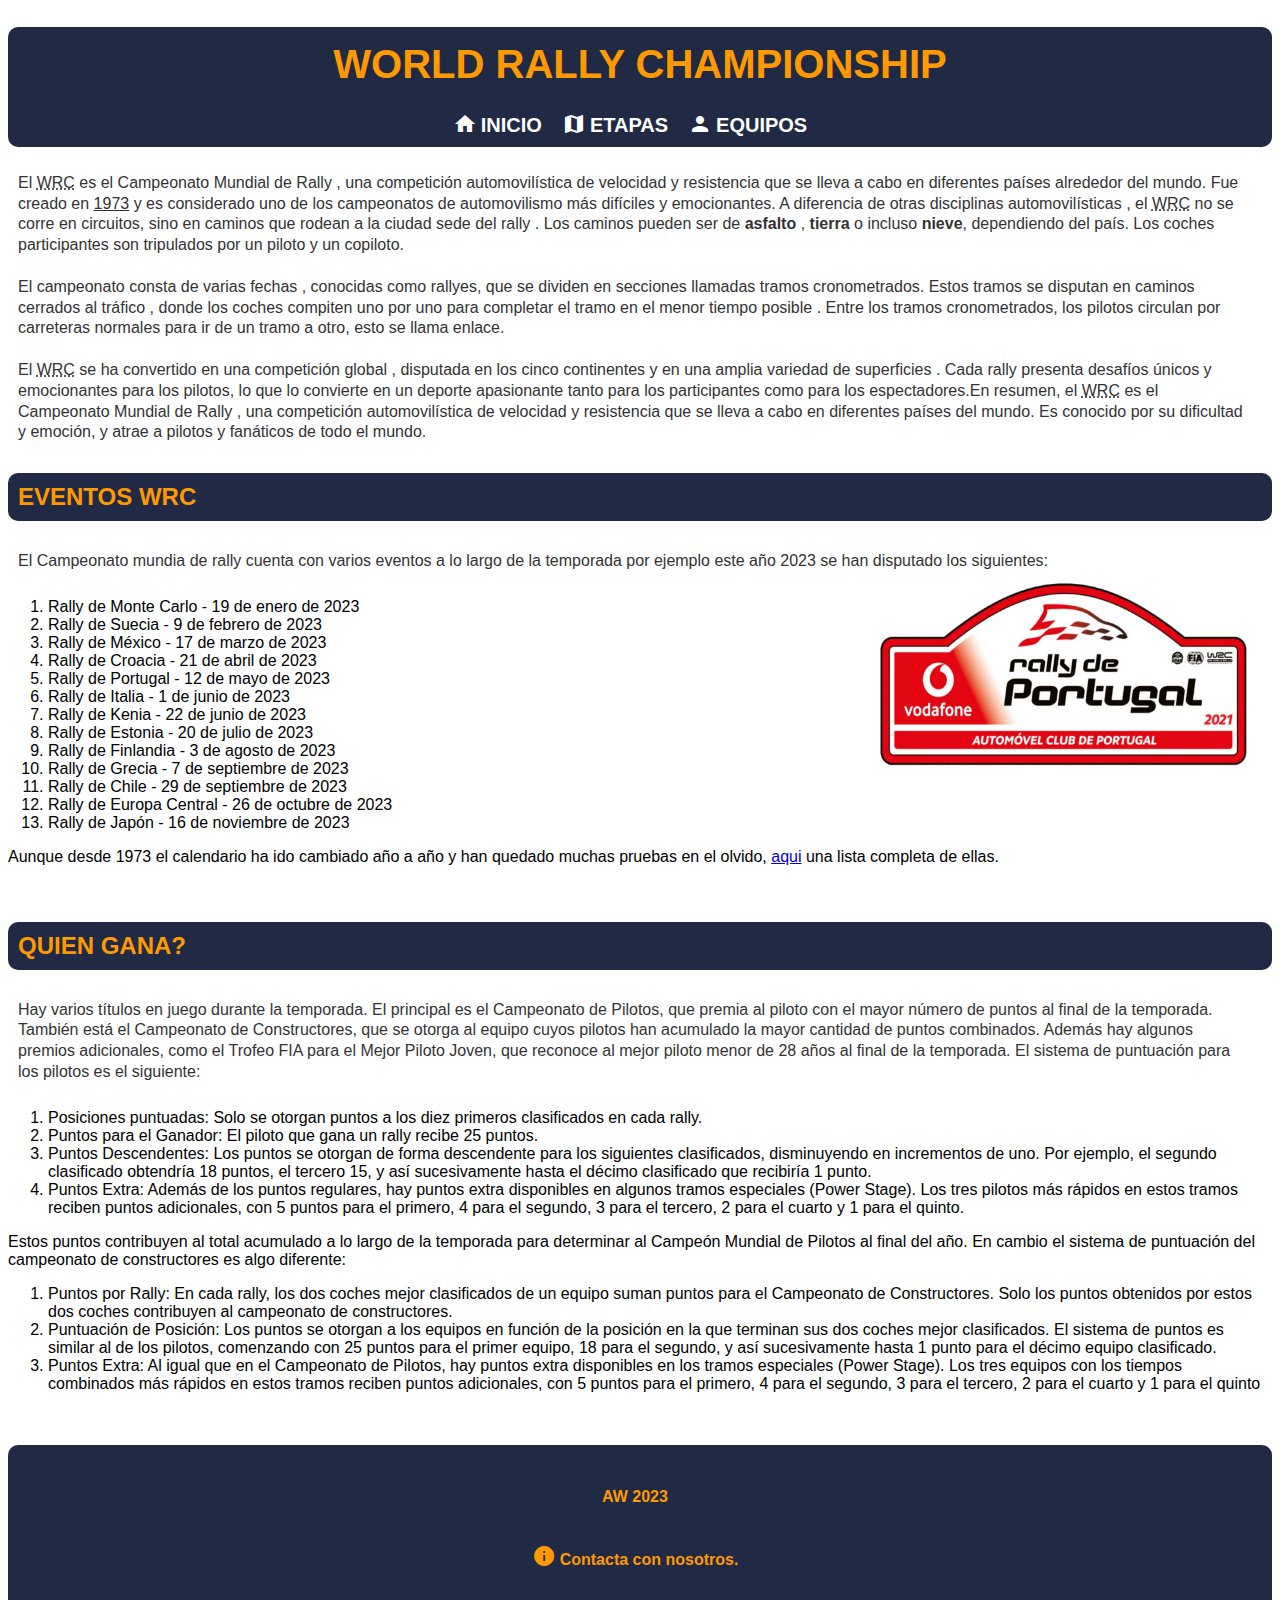
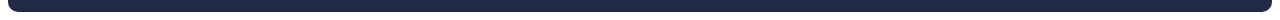
<file: index.html>
<!DOCTYPE html>
<html lang="es">
	<head>
		<title>WRC</title>
		 <meta charset="UTF-8">
     <link rel="stylesheet" href="index.css">
	</head>
	<body>

    
    <h1>WORLD RALLY CHAMPIONSHIP</h1>
		<nav>
      <a href="index.html"><i class="material-icons">home</i>INICIO</a> 
      <a href="Etapas.html"><i class="material-icons">map</i>ETAPAS</a> 
      <a href="Marcas.html"><i class="material-icons">person</i>EQUIPOS</a>
    </nav>


    <p>
      El <acronym title="World Rally Championship">WRC</acronym> es el Campeonato Mundial de Rally , una competición automovilística de velocidad y resistencia que se lleva a cabo en diferentes países alrededor del mundo.
       Fue creado en <u>1973</u> y es considerado uno de los campeonatos de automovilismo más difíciles y emocionantes. A diferencia de otras disciplinas automovilísticas , el <acronym title="World Rally Championship">WRC</acronym> no se corre en circuitos, 
       sino en caminos que rodean a la ciudad sede del rally . Los caminos pueden ser de <strong>asfalto</strong> , <strong>tierra</strong> o incluso <strong>nieve</strong>, dependiendo del país. Los coches participantes son tripulados por un piloto y un copiloto.<br><br>
       El campeonato consta de varias fechas , conocidas como rallyes, que se dividen en secciones llamadas tramos cronometrados. Estos tramos se disputan en caminos cerrados al tráfico , donde los coches compiten uno
        por uno para completar el tramo en el menor tiempo posible . Entre los tramos cronometrados, los pilotos circulan por carreteras normales para ir de un tramo a otro, esto se llama enlace. <br><br>El <acronym title="World Rally Championship">WRC</acronym> se ha convertido en una competición global , 
        disputada en los cinco continentes y en una amplia variedad de superficies . Cada rally presenta desafíos únicos y emocionantes para los pilotos, lo que lo convierte en un deporte apasionante tanto para los 
        participantes como para los espectadores.En resumen, el <acronym title="World Rally Championship">WRC</acronym> es el Campeonato Mundial de Rally , una competición automovilística de velocidad y resistencia que se lleva a cabo en diferentes países del mundo. 
        Es conocido por su dificultad y emoción, y atrae a pilotos y fanáticos de todo el mundo.
    </p>

    <h2 id="1">EVENTOS WRC</h2>
    <p>
    El Campeonato mundia de rally cuenta con varios eventos a lo largo de la temporada por ejemplo este año 2023 se han disputado los siguientes:
    <img src="Imagenes/Pegatina Portugal.jpg" align="right" width="380" height="200" title="Pegatina Rally de Portugal 2021" alt="Pegatina Rally de Potugal 2021">

		 <ol>
      <li>Rally de Monte Carlo - 19 de enero de 2023</li>
      <li>Rally de Suecia - 9 de febrero de 2023</li>
      <li>Rally de México - 17 de marzo de 2023</li>
      <li>Rally de Croacia - 21 de abril de 2023</li>
      <li>Rally de Portugal - 12 de mayo de 2023</li>
      <li>Rally de Italia - 1 de junio de 2023</li>
      <li>Rally de Kenia - 22 de junio de 2023</li>
      <li>Rally de Estonia - 20 de julio de 2023</li>
      <li>Rally de Finlandia - 3 de agosto de 2023</li>
      <li>Rally de Grecia - 7 de septiembre de 2023</li>
      <li>Rally de Chile - 29 de septiembre de 2023</li>
      <li>Rally de Europa Central - 26 de octubre de 2023</li>
      <li>Rally de Japón - 16 de noviembre de 2023</li>

     </ol>

     Aunque desde 1973 el calendario ha ido cambiado año a año y han quedado muchas pruebas en el olvido, <a href=Etapas.html>aqui</a> una lista completa de ellas.
     </p>

     <h2 id="2">QUIEN GANA?</h2>
     <p>Hay varios títulos en juego durante la temporada. El principal es el Campeonato de Pilotos, que premia al piloto con el mayor número de puntos al final de la temporada. También está el Campeonato de Constructores, que se otorga al equipo cuyos pilotos han acumulado la mayor cantidad de puntos combinados. Además hay algunos premios adicionales, como el Trofeo FIA para el Mejor Piloto Joven, que reconoce al mejor piloto menor de 28 años al final de la temporada.
        El sistema de puntuación para los pilotos es el siguiente:
       <ol>
        <li>Posiciones puntuadas: Solo se otorgan puntos a los diez primeros clasificados en cada rally. </li>
        <li>Puntos para el Ganador: El piloto que gana un rally recibe 25 puntos.</li>
        <li>Puntos Descendentes: Los puntos se otorgan de forma descendente para los siguientes clasificados, disminuyendo en incrementos de uno. Por ejemplo, el segundo clasificado obtendría 18 puntos, el tercero 15, y así sucesivamente hasta el décimo clasificado que recibiría 1 punto.
        <li>Puntos Extra: Además de los puntos regulares, hay puntos extra disponibles en algunos tramos especiales (Power Stage). Los tres pilotos más rápidos en estos tramos reciben puntos adicionales, con 5 puntos para el primero, 4 para el segundo, 3 para el tercero, 2 para el cuarto y 1 para el quinto.</li>
       </ol>
       Estos puntos contribuyen al total acumulado a lo largo de la temporada para determinar al Campeón Mundial de Pilotos al final del año.

       En cambio el sistema de puntuación del campeonato de constructores es algo diferente:
       <ol>
        <li>Puntos por Rally: En cada rally, los dos coches mejor clasificados de un equipo suman puntos para el Campeonato de Constructores. Solo los puntos obtenidos por estos dos coches contribuyen al campeonato de constructores.</li>
        <li>Puntuación de Posición: Los puntos se otorgan a los equipos en función de la posición en la que terminan sus dos coches mejor clasificados. El sistema de puntos es similar al de los pilotos, comenzando con 25 puntos para el primer equipo, 18 para el segundo, y así sucesivamente hasta 1 punto para el décimo equipo clasificado.</li>
        <li>Puntos Extra: Al igual que en el Campeonato de Pilotos, hay puntos extra disponibles en los tramos especiales (Power Stage). Los tres equipos con los tiempos combinados más rápidos en estos tramos reciben puntos adicionales, con 5 puntos para el primero, 4 para el segundo, 3 para el tercero, 2 para el cuarto y 1 para el quinto</li>
      </ol>

     </p>

    <footer>
      <p>AW 2023</p>
      <p><a href="formulario.html"><i class="material-icons">info</i>Contacta con nosotros.</a></p>
    </footer>

	</body>
</html>
</file>
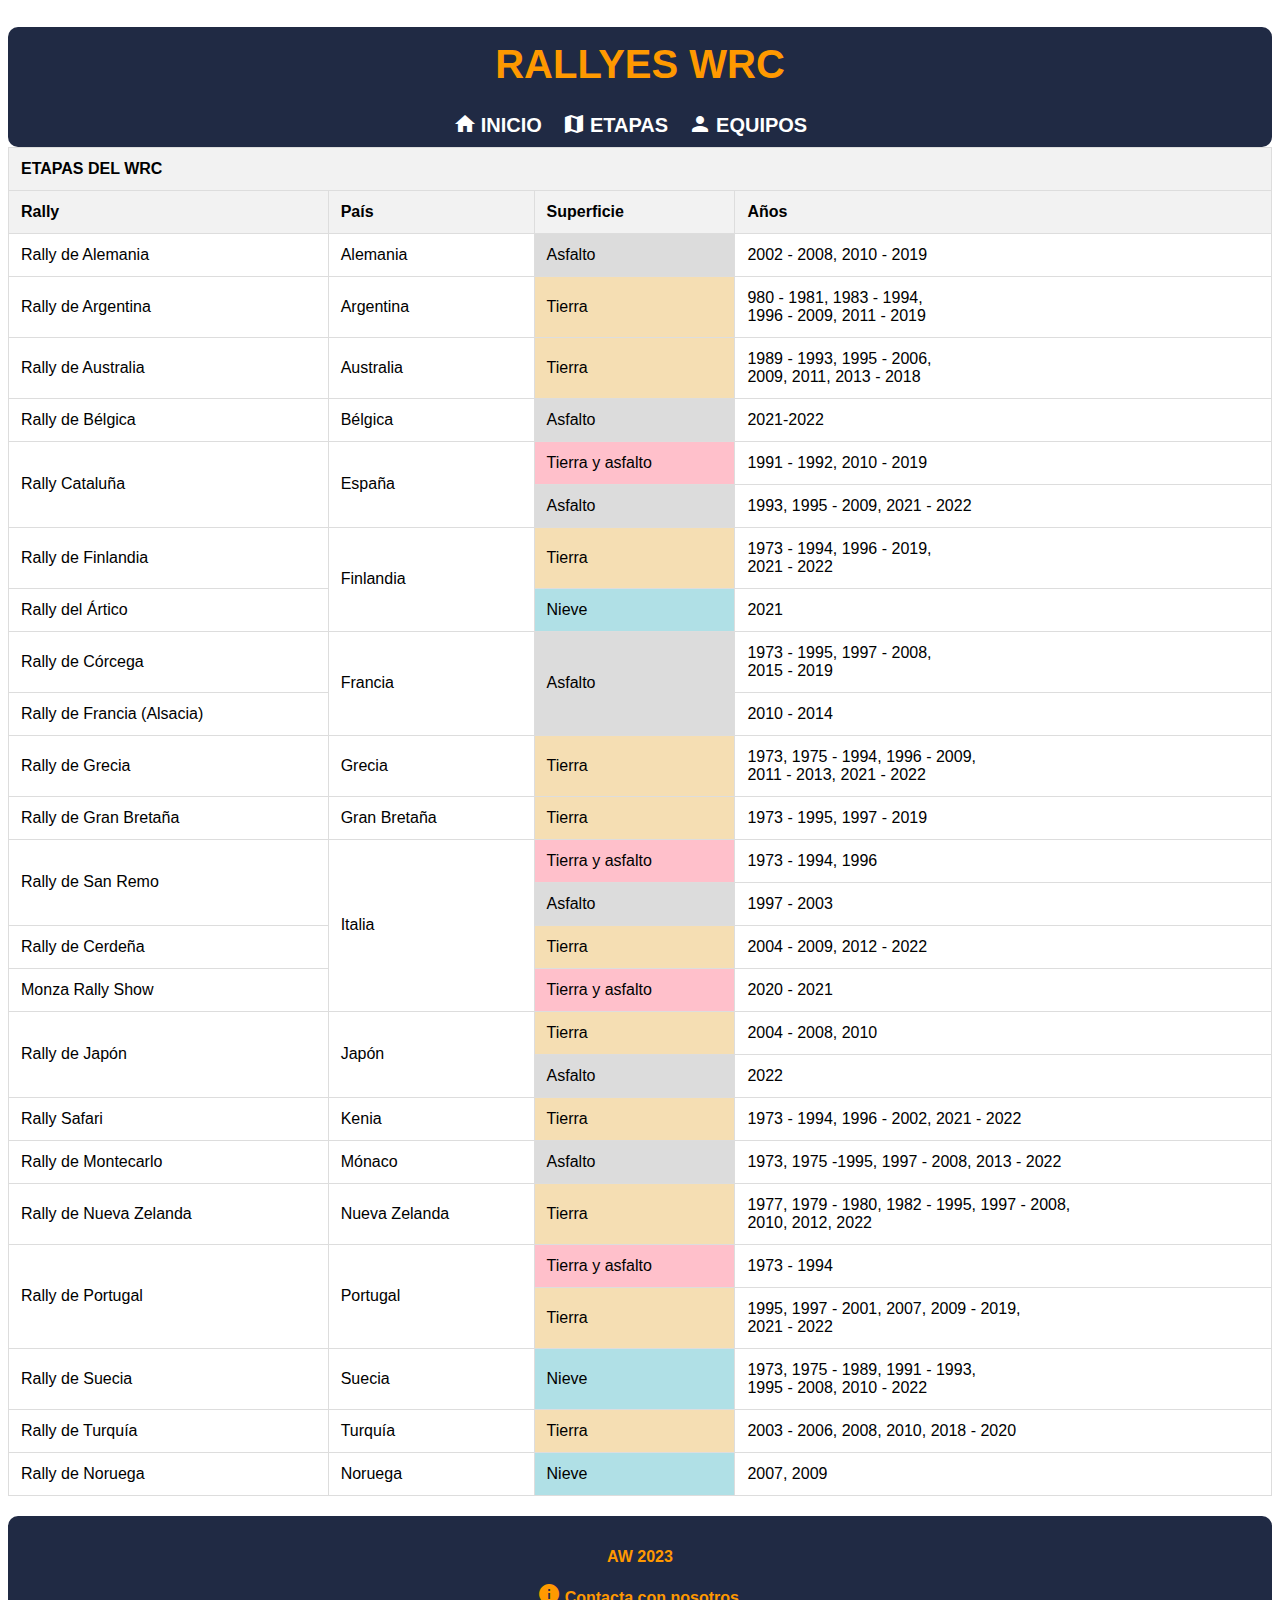
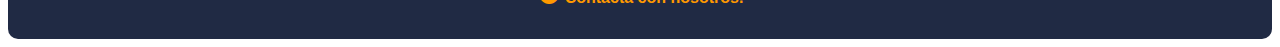
<file: Etapas.html>
<!DOCTYPE html>
<html lang="es">
	<head>
		<title>RALLYES WRC</title>
		 <meta charset="UTF-8">
		 <link rel="stylesheet" href="etapas.css">
 	</head>
	<body>
		<h1 align="center">RALLYES WRC</h1>
	<nav>
		<a href="index.html"><i class="material-icons">home</i>INICIO</a> 
      	<a href="Etapas.html"><i class="material-icons">map</i>ETAPAS</a> 
     	<a href="Marcas.html"><i class="material-icons">person</i>EQUIPOS</a>
	</nav>
	

	<table cellpadding="15" align=center style="text-align:center" border="2">
			<thead>
			  <tr>
				<th bgcolor="grey" colspan="5">ETAPAS DEL WRC</th>
			  </tr>
			  <tr>
				<th>Rally</th>
				<th>País</th>
				<th>Superficie</th>
				<th>Años</th>
				
			
			  <tr>
				<td>Rally de Alemania</td>
				<td>Alemania</td>
				<td bgcolor="gainsboro">Asfalto</td>
				<td>2002 - 2008, 2010 - 2019</td>
			  </tr>
		  
			  <tr>
				<td>Rally de Argentina</td>
				<td>Argentina</td>
				<td bgcolor="wheat">Tierra</td>
				<td>980 - 1981, 1983 - 1994, <br> 1996 - 2009, 2011 - 2019</td>
			  </tr>
		  
			  <tr>
				<td>Rally de Australia</td>
				<td>Australia</td>
				<td bgcolor="wheat">Tierra</td>
				<td>1989 - 1993, 1995 - 2006,<br> 2009, 2011, 2013 - 2018</td>
			  </tr>
		  
			  <tr>
				<td>Rally de Bélgica</td>
				<td>Bélgica</td>
				<td bgcolor="gainsboro">Asfalto</td>
				<td>2021-2022</td>
			  </tr>
		  
			  <tr>
				<td rowspan="2">Rally Cataluña</td>
				<td rowspan="2">España</td>
				<td bgcolor="pink">Tierra y asfalto</td>
				<td>1991 - 1992, 2010 - 2019</td>
			  </tr>
		  
			  <tr>   
				<td bgcolor="gainsboro">Asfalto</td>
				<td>1993, 1995 - 2009, 2021 - 2022</td>
			  </tr>
		  
			   <tr>
				<td>Rally de Finlandia</td>
				<td rowspan="2">Finlandia</td>
				<td bgcolor="wheat">Tierra</td>
				<td>1973 - 1994, 1996 - 2019,<br> 2021 - 2022</td>
			  </tr>
		  
			  <tr>
				<td>Rally del Ártico</td>   
				<td bgcolor="powderblue">Nieve</td>
				<td>2021</td>
			  </tr>
		  
			  <tr>
				<td>Rally de Córcega</td>
				<td rowspan="2">Francia</td>
				<td rowspan=2 bgcolor="gainsboro">Asfalto</td>
				<td>1973 - 1995, 1997 - 2008,<br> 2015 - 2019</td>
			  </tr>
		  
			  <tr>
				<td>Rally de Francia (Alsacia)</td>
				<td>2010 - 2014</td>
			  </tr>
		  
			  <tr>
				<td>Rally de Grecia</td>
				<td>Grecia</td>
				<td bgcolor="wheat">Tierra</td>
				<td>1973, 1975 - 1994, 1996 - 2009,<br> 2011 - 2013, 2021 - 2022</td>
			  </tr>
		  
			  <tr>
				<td>Rally de Gran Bretaña</td>
				<td>Gran Bretaña</td>
				<td bgcolor="wheat">Tierra</td>
				<td>1973 - 1995, 1997 - 2019</td>
			  </tr>
		  
			  <tr>
				<td rowspan="2">Rally de San Remo</td>
				<td rowspan="4">Italia</td>
				<td bgcolor="pink">Tierra y asfalto</td>
				<td>1973 - 1994, 1996</td>
			  </tr>
		  
			  <tr>
				<td bgcolor="gainsboro">Asfalto</td>
				<td>1997 - 2003</td>
			  </tr>
			  
			  <tr>
				<td>Rally de Cerdeña</td>
				<td bgcolor="wheat">Tierra</td>
				<td>2004 - 2009, 2012 - 2022</td>
			  </tr>
		  
			  <tr>
				<td>Monza Rally Show</td>
				<td bgcolor="pink">Tierra y asfalto</td>
				<td>2020 - 2021</td>
			  </tr>
		  
			   <tr>
				<td rowspan="2">Rally de Japón</td>
				<td rowspan="2">Japón</td>
				<td bgcolor="wheat">Tierra</td>
				<td>2004 - 2008, 2010</td>
			  </tr>
		  
			  <tr>
				<td bgcolor="gainsboro">Asfalto</td>
				<td>2022</td>
			  </tr>
		  
			  <tr>
				<td>Rally Safari</td>
				<td>Kenia</td>
				<td bgcolor="wheat">Tierra</td>
				<td>1973 - 1994, 1996 - 2002, 2021 - 2022</td>
			  </tr>
		  
			  <tr>
				<td>Rally de Montecarlo</td>
				<td>Mónaco</td>
				<td bgcolor="gainsboro">Asfalto</td>
				<td>1973, 1975 -1995, 1997 - 2008, 2013 - 2022</td>
			  </tr>
		  
			  <tr>
				<td>Rally de Nueva Zelanda</td>
				<td>Nueva Zelanda</td>
				<td bgcolor="wheat">Tierra</td>
				<td>1977, 1979 - 1980, 1982 - 1995, 1997 - 2008,<br> 2010, 2012, 2022</td>
			  </tr>
		  
			  <tr>
				<td rowspan="2">Rally de Portugal</td>
				<td rowspan="2">Portugal</td>
			   <td bgcolor="pink">Tierra y asfalto</td>
				<td>1973 - 1994</td>
			  </tr>
		  
			  <tr>
				<td bgcolor="wheat">Tierra</td>
				<td>1995, 1997 - 2001, 2007, 2009 - 2019,<br> 2021 - 2022</td></tr>
				</tr>
			   <tr>
				<td>Rally de Suecia</td>
				<td>Suecia</td>
				<td bgcolor="powderblue">Nieve</td>
				<td>1973, 1975 - 1989, 1991 - 1993,<br>1995 - 2008, 2010 - 2022</td>
			  </tr>
		  
			  <tr>
				<td>Rally de Turquía</td>
				<td>Turquía</td>
				<td bgcolor="wheat">Tierra</td>
				<td>2003 - 2006, 2008, 2010, 2018 - 2020</td>
			  </tr>
		  
				 <tr>
				<td>Rally de Noruega</td>
				<td>Noruega</td>
				<td bgcolor="powderblue">Nieve</td>
				<td>2007, 2009</td>
			  </tr>
			  
			</tbody>
				  </table>

				<footer>
					<p>AW 2023</p>
					<p><a href="formulario.html"><i class="material-icons">info</i>Contacta con nosotros.</a></p>
				</footer>
	</body>
</html>
</file>
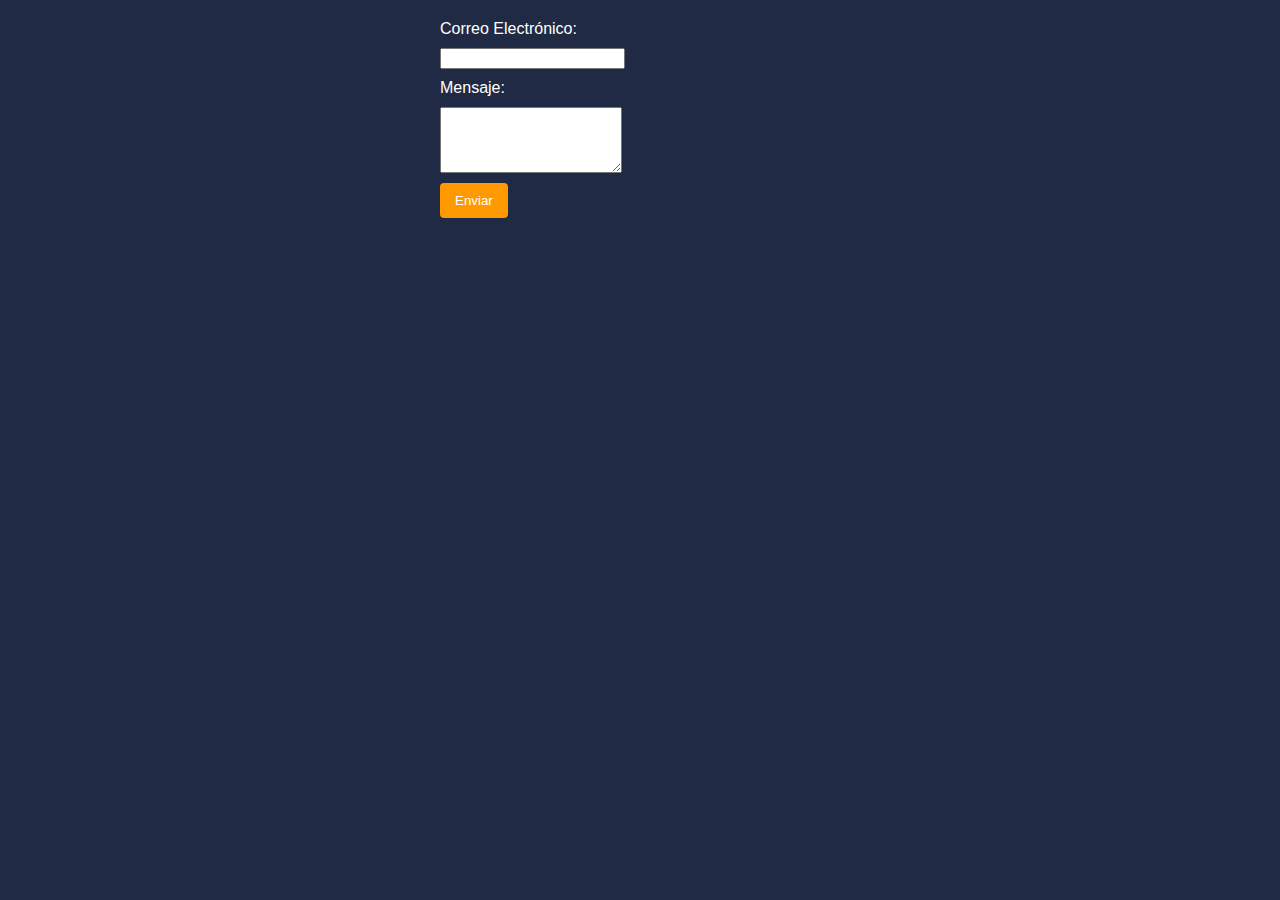
<file: formulario.html>
<!DOCTYPE html>
<html lang="es">
	<head>
		<title>EQUIPOS WRC</title>
		 <meta charset="UTF-8">
		 <link rel="stylesheet" href="formulario.css">
	</head>
	<body>
		<form action="#" method="post">
			<label for="email">Correo Electrónico:</label>
			<input type="email" id="email" name="email" required>
		
			<label for="mensaje">Mensaje:</label>
			<textarea id="mensaje" name="mensaje" rows="4" required></textarea>
		
			<input type="submit" value="Enviar">
		  </form>
		
	</body>
</html>
</file>
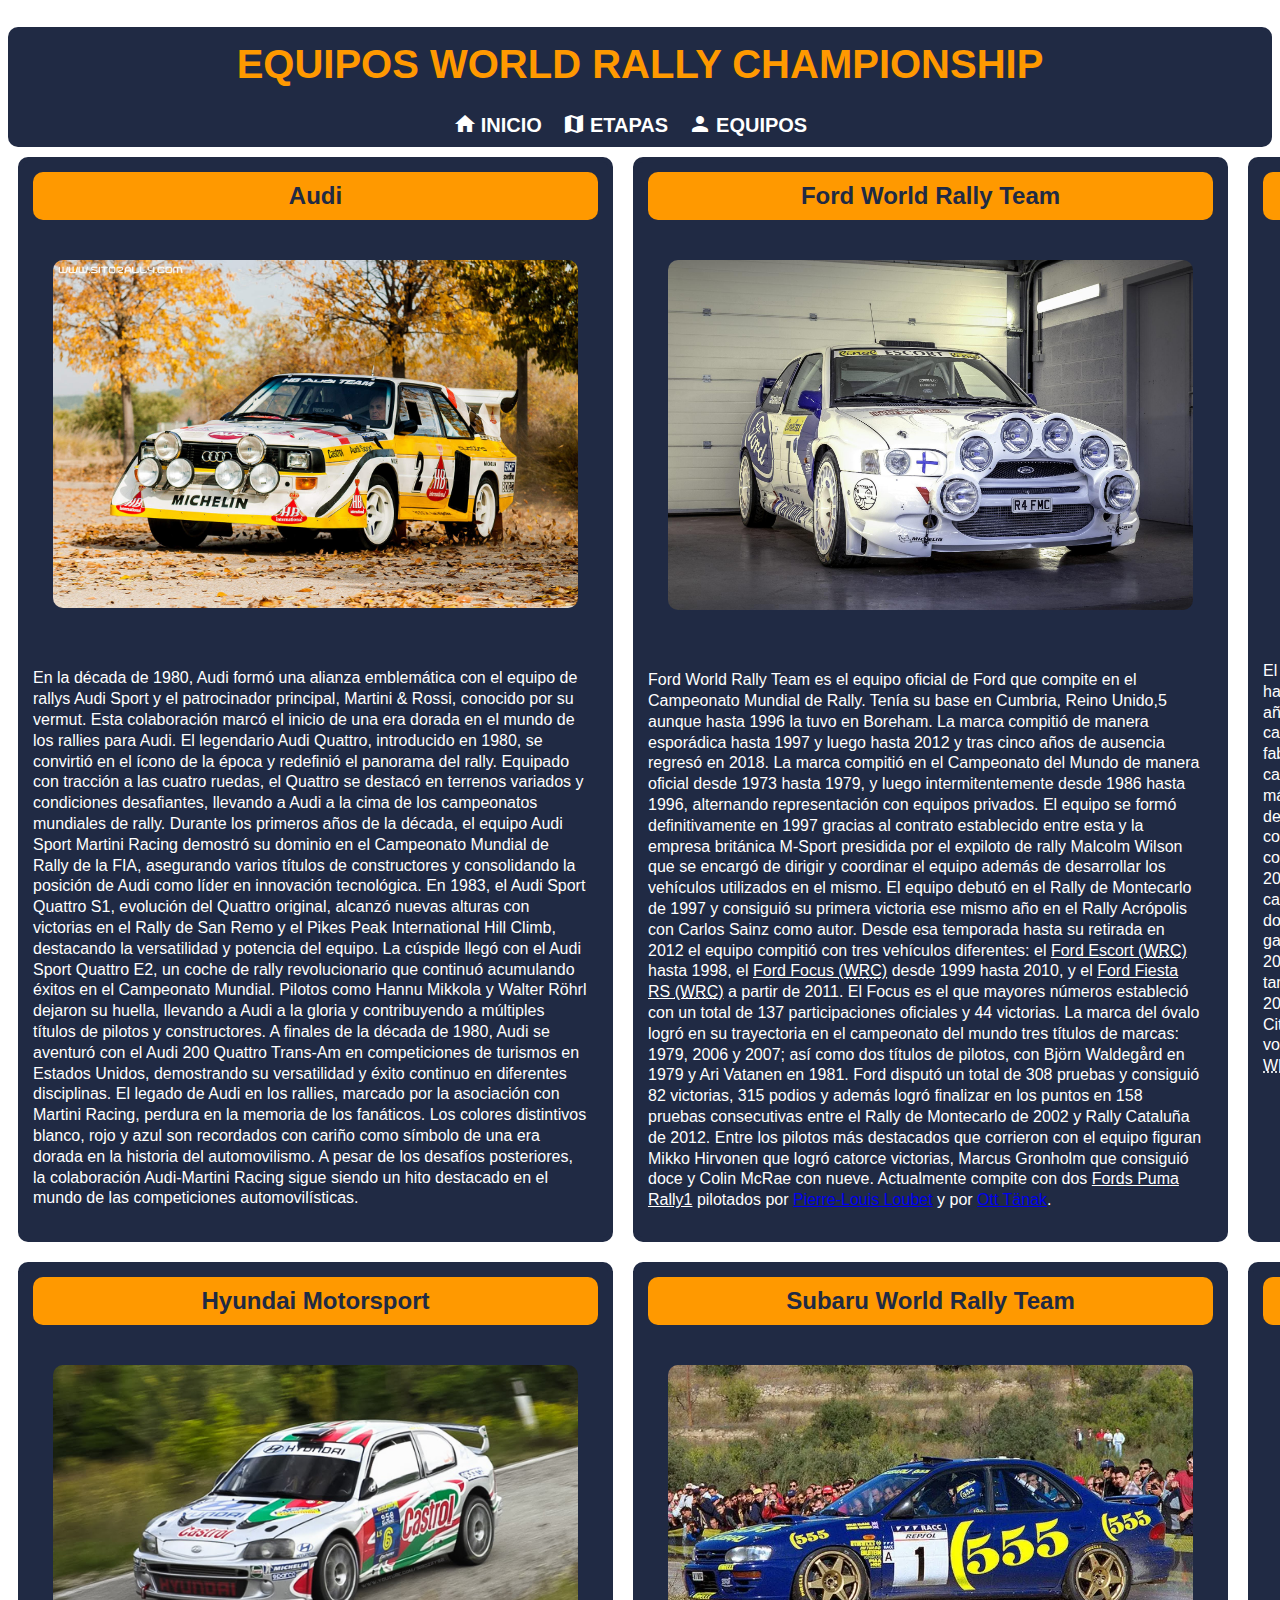
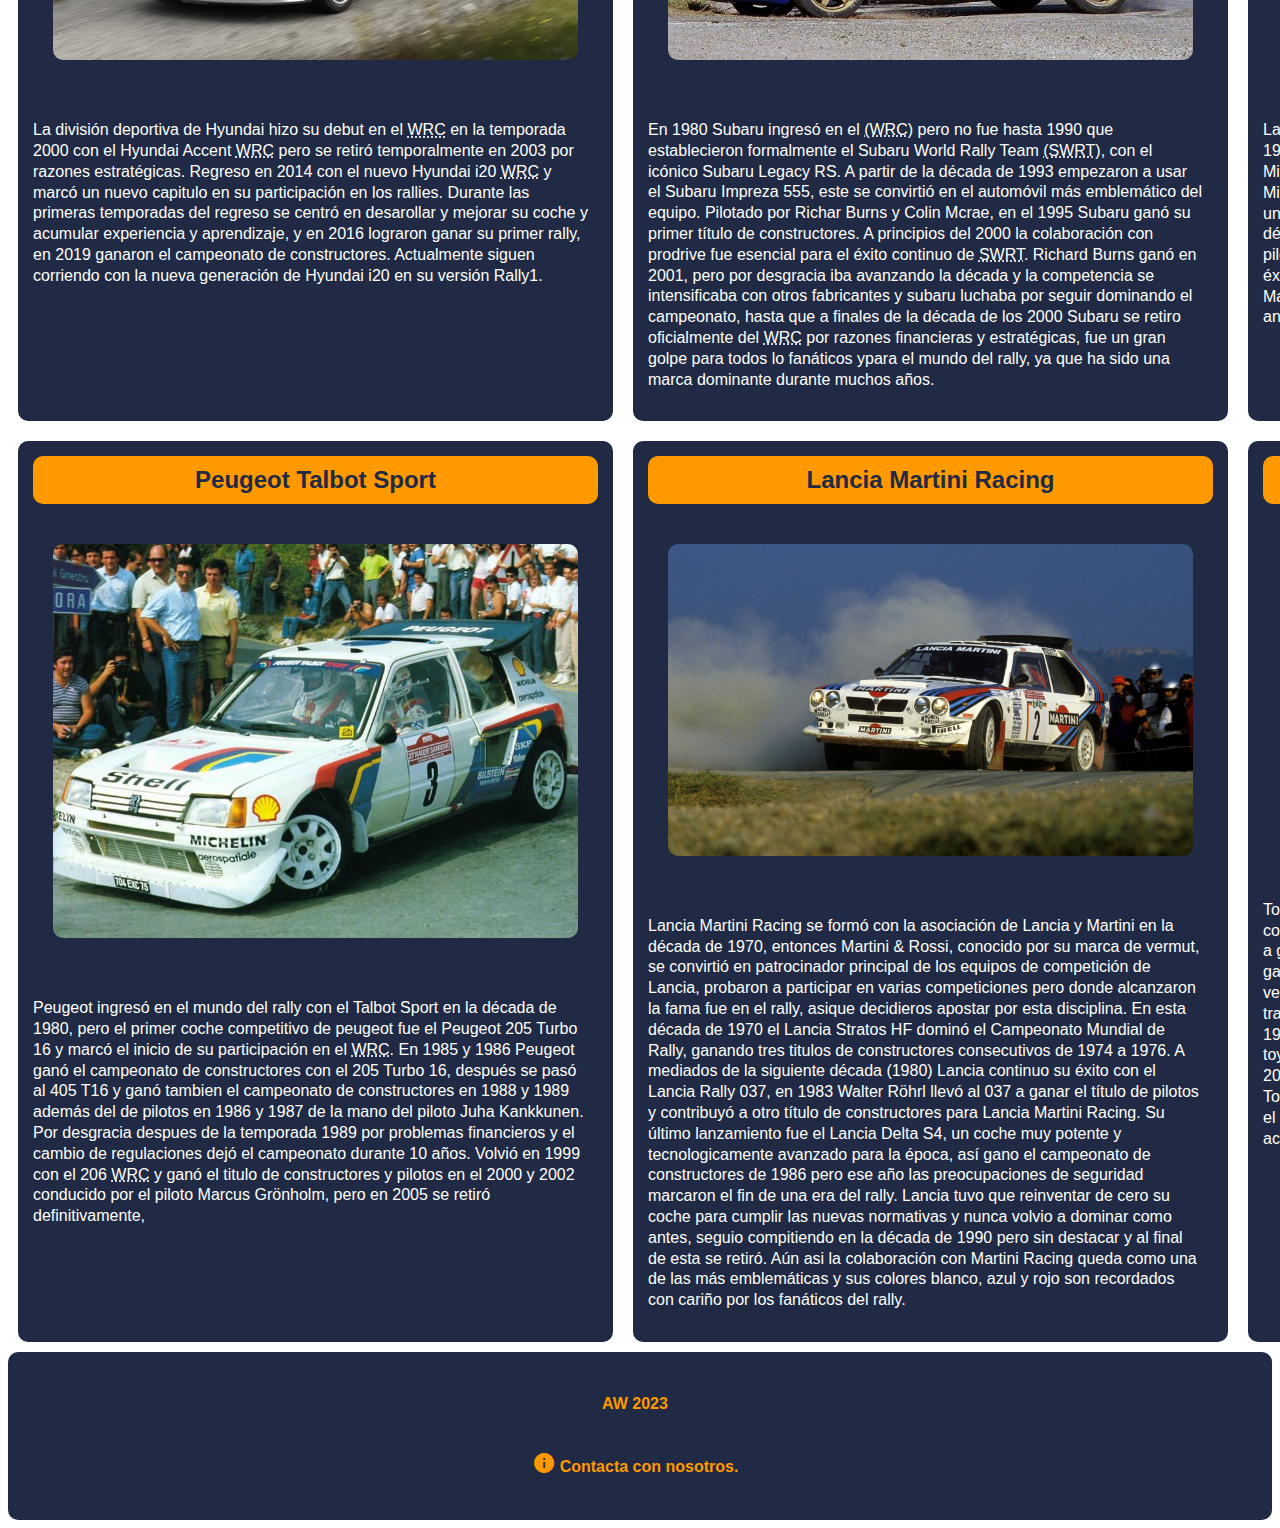
<file: Marcas.html>
<!DOCTYPE html>
<html lang="es">
	<head>
		<title>EQUIPOS WRC</title>
		 <meta charset="UTF-8">
		 <link rel="stylesheet" href="marcas.css">
	</head>
	<body>
		<h1>EQUIPOS WORLD RALLY CHAMPIONSHIP</h1>
		<nav>
			<a href="index.html"><i class="material-icons">home</i>INICIO</a> 
      		<a href="Etapas.html"><i class="material-icons">map</i>ETAPAS</a> 
      		<a href="Marcas.html"><i class="material-icons">person</i>EQUIPOS</a>
		</nav>

		<main>
<!--AUDI-->
<div class="show">
	<h2 id="Audi">Audi</h2>

	<img height="315" src="Imagenes/Quattro.jpg" alt="Lancia Delta S4" title="Lancia Delta S4">
	
	<p>En la década de 1980, Audi formó una alianza emblemática con el equipo de rallys Audi Sport y el patrocinador principal, Martini & Rossi, conocido por su vermut. Esta colaboración marcó el inicio de una era dorada en el mundo de los rallies para Audi. El legendario Audi Quattro, introducido en 1980, se convirtió en el ícono de la época y redefinió el panorama del rally. Equipado con tracción a las cuatro ruedas, el Quattro se destacó en terrenos variados y condiciones desafiantes, llevando a Audi a la cima de los campeonatos mundiales de rally. Durante los primeros años de la década, el equipo Audi Sport Martini Racing demostró su dominio en el Campeonato Mundial de Rally de la FIA, asegurando varios títulos de constructores y consolidando la posición de Audi como líder en innovación tecnológica. En 1983, el Audi Sport Quattro S1, evolución del Quattro original, alcanzó nuevas alturas con victorias en el Rally de San Remo y el Pikes Peak International Hill Climb, destacando la versatilidad y potencia del equipo. La cúspide llegó con el Audi Sport Quattro E2, un coche de rally revolucionario que continuó acumulando éxitos en el Campeonato Mundial. Pilotos como Hannu Mikkola y Walter Röhrl dejaron su huella, llevando a Audi a la gloria y contribuyendo a múltiples títulos de pilotos y constructores. A finales de la década de 1980, Audi se aventuró con el Audi 200 Quattro Trans-Am en competiciones de turismos en Estados Unidos, demostrando su versatilidad y éxito continuo en diferentes disciplinas. El legado de Audi en los rallies, marcado por la asociación con Martini Racing, perdura en la memoria de los fanáticos. Los colores distintivos blanco, rojo y azul son recordados con cariño como símbolo de una era dorada en la historia del automovilismo. A pesar de los desafíos posteriores, la colaboración Audi-Martini Racing sigue siendo un hito destacado en el mundo de las competiciones automovilísticas.
	</p>
	
</div>
<!--FORD-->		
	<div class="show">		

		<h2 id="Ford">Ford World Rally Team</h2>
		
		<img height="315" src="Imagenes/scort.jpg" alt="Ford scort WRC" title="Ford scort WRC">
		
		<p>Ford World Rally Team es el equipo oficial de Ford que compite en el Campeonato Mundial de Rally. Tenía su base en Cumbria, Reino Unido,5​ aunque hasta 1996 la tuvo en Boreham. La marca compitió de manera esporádica hasta 1997 y luego hasta 2012 y tras cinco años de ausencia regresó en 2018. 
			
			La marca compitió en el Campeonato del Mundo de manera oficial desde 1973 hasta 1979, y luego intermitentemente desde 1986 hasta 1996, alternando representación con equipos privados. El equipo se formó definitivamente en 1997 gracias al contrato establecido entre esta y la empresa británica M-Sport presidida por el expiloto de rally Malcolm Wilson que se encargó de dirigir y coordinar el equipo además de desarrollar los vehículos utilizados en el mismo. El equipo debutó en el Rally de Montecarlo de 1997 y consiguió su primera victoria ese mismo año en el Rally Acrópolis con Carlos Sainz como autor. Desde esa temporada hasta su retirada en 2012 el equipo compitió con tres vehículos diferentes: el <u>Ford Escort <acronym title="World Rally Championship">(WRC)</acronym></u> hasta 1998, el <u>Ford Focus <acronym title="World Rally Championship">(WRC)</acronym></u> desde 1999 hasta 2010, y el <u>Ford Fiesta RS <acronym title="World Rally Championship">(WRC)</acronym></u> a partir de 2011. El Focus es el que mayores números estableció con un total de 137 participaciones oficiales y 44 victorias.
		
			La marca del óvalo logró en su trayectoria en el campeonato del mundo tres títulos de marcas: 1979, 2006 y 2007; así como dos títulos de pilotos, con Björn Waldegård en 1979 y Ari Vatanen en 1981. Ford disputó un total de 308 pruebas y consiguió 82 victorias, 315 podios y además logró finalizar en los puntos en 158 pruebas consecutivas entre el Rally de Montecarlo de 2002 y Rally Cataluña de 2012.
			Entre los pilotos más destacados que corrieron con el equipo figuran Mikko Hirvonen que logró catorce victorias, Marcus Gronholm que consiguió doce y Colin McRae con nueve.
			
			Actualmente compite con dos <u>Fords Puma Rally1</u> pilotados por <a href="https://es.wikipedia.org/wiki/Pierre-Louis_Loubet">Pierre-Louis Loubet</a> y por <a href="https://es.wikipedia.org/wiki/Ott_Tänak">Ott Tänak</a>.
		</p>
			
	</div>

<!--CITROEN-->	
	<div class="show">
		<h2 id="Citroën">Citroën Total World Rally Team</h2>
		
		<img height="315" src="Imagenes/Xsara.jpg" alt="Citroen Xsara WRC" title="Citroen Xsara WRC"></img>
		
		<p> El Citroën Total World Rally Team es un equipo de rally oficial de Citroën que ha competido en el Campeonato Mundial de Rally <acronym title="World Rally Championship">(WRC)</acronym> durante muchos años . El equipo ha tenido una rica historia en el <acronym title="World Rally Championship">(WRC)</acronym>, logrando numerosos campeonatos y victorias a lo largo de los años.
			Citroën ha sido uno de los fabricantes más exitosos en la historia del <acronym title="World Rally Championship">WRC</acronym>. Han ganado múltiples campeonatos de constructores y pilotos, y han tenido algunos de los pilotos más destacados en sus filas. Uno de los pilotos más exitosos en la historia del equipo es Sébastien Loeb, quien ganó nueve campeonatos mundiales consecutivos con Citroën.
			
			En cuanto a sus titulos en la categoria de constructores ha ganado en los años 2003, 2004, 2005, 2008, 2009, 2010, 2011 y 2012, en esa época el equipo demostró una dominación notable en el campeonato, estableciendo un nivel alto de rendimiento y consistencia.
			Esta dominación total del campeonato de constructores se notó en el de pilotos, ganando Citroën Total World Rally Team los campeonatos consecutivos de 2004 a 2012 todos ellos ganado Sebastian Loeb, además Carlos Sainz también ganó en 1990 con Citroën.
			
			Compitió con Xsara <acronym title="World Rally Championship">WRC</acronym> de 2001 a 2005, C4 <acronym title="World Rally Championship">WRC</acronym> 2007 a 2010 y a partir empezó a competir con la submarca de Citroën destinada a vehiculos deportivos DS, con un DS3 <acronym title="World Rally Championship">WRC</acronym> pero en 2017 volvio a  Citroën usando el C3 <acronym title="World Rally Championship">WRC</acronym>.
			Actualmente sigue compitiendo con el C3 <acronym title="World Rally Championship">WRC</acronym>.
		</p>		
	
	</div>
		
<!--HYUNDAI-->	
	<div class="show">
		<h2 id="Hyundai">Hyundai Motorsport</h2>
		
		<img width="560" height="315" src="Imagenes/accent.jpg" alt="Hyundai Accent WRC" title="Hyundai Accent WRC">

		<p>La división deportiva de Hyundai hizo su debut en el <acronym title="World Rally Championship">WRC</acronym>  en la temporada 2000 con el Hyundai Accent <acronym title="World Rally Championship">WRC</acronym> pero se retiró temporalmente en 2003 por razones estratégicas. Regreso en 2014 con el nuevo Hyundai i20 <acronym title="World Rally Championship">WRC</acronym> y marcó un nuevo capitulo en su participación en los rallies. Durante las primeras temporadas del regreso se centró en  desarollar y mejorar su coche y acumular experiencia y aprendizaje, y en 2016 lograron ganar su primer rally, en 2019 ganaron el campeonato de constructores. Actualmente siguen corriendo con la nueva generación de Hyundai i20 en su versión Rally1.
		</p>	
		
	</div>
<!--SUBARU-->	
	<div class="show">
		<h2 id="Subaru">Subaru World Rally Team</h2>
		
		<img height="315" src="Imagenes/subaru-impreza-555-5.webp" alt="Subaru Impreza 555" title="Subaru Impreza 555">
		
		<p>En 1980 Subaru ingresó en el <acronym title="World Rally Championship">(WRC)</acronym> pero no fue hasta 1990 que establecieron formalmente el Subaru World Rally Team <acronym title="Subaru World Rally Team">(SWRT)</acronym>, con el icónico Subaru Legacy RS. A partir de la década de 1993 empezaron a usar el Subaru Impreza 555, este se convirtió en el automóvil más emblemático del equipo. Pilotado por Richar Burns y Colin Mcrae, en el 1995 Subaru ganó su primer título de constructores.
			
			A principios del 2000 la colaboración con prodrive fue esencial para el éxito continuo de <acronym title="Subaru World Rally Team">SWRT</acronym>. Richard Burns ganó en 2001, pero por desgracia iba avanzando la década y la competencia se intensificaba con otros fabricantes y subaru luchaba por seguir dominando el campeonato, hasta que a finales de la década de los 2000 Subaru se retiro oficialmente del <acronym title="World Rally Championship">WRC</acronym>  por razones financieras y estratégicas, fue un gran golpe para todos lo fanáticos ypara el mundo del rally, ya que ha sido una marca dominante durante muchos años. 
		</p>		
			
	</div>
		
<!--MITSUBISHI-->	
	<div class="show">
		<h2 id="Mitsubishi">Mitsubishi Ralliart</h2>
		
		<img height="315" src="Imagenes/evo.webp" alt="Mitsubishi Lancer Evolution WRC" title="Mitsubishi Lancer Evolution WRC">

		<p>La participación de Mitsubishi Ralliart comenzó en el <acronym title="World Rally Championship">WRC</acronym> en la década de 1980 con el Mitsubishi Starion pero fue en la década de  1990 cuando Mitsubishi Ralliart destacó, en esta década comenzó  participando con el Mitsubishi Galant VR-4 siendo competitivo y estableciendo a Mitsubishi como un competidor en el <acronym title="World Rally Championship">WRC</acronym>. El dominio empezó en la segunda mitad de la década de 1990, entre 1996 y 1998 ganó 3 títulos consecutivos, gracias al pilotaje de Tommi Mäkinen de un Mitsubishi Lancer Evolution. A pesar de los éxitos Mitsubishi se retiró en 2002 bajo problemas económicos y estrategia. Mas tarde regresó en 2004, pero fue breve y no llegó a los niveles de éxito anteriores.
		</p>
	
	</div>
<!--PEUGEOT-->	
	<div class="show">
		<h2 id="Peugeot">Peugeot Talbot Sport</h2>
		
		<img height="315" src="Imagenes/205.jpg" alt="Peugeot 205 Turbo 16" title="Peugeot 205 Turbo 16">

		<p>Peugeot ingresó en el mundo del rally con el Talbot Sport en la década de 1980, pero el primer coche competitivo de peugeot fue el Peugeot 205 Turbo 16 y marcó el inicio de su participación en el <acronym title="World Rally Championship">WRC</acronym>. En 1985 y 1986 Peugeot ganó el campeonato de constructores con el 205 Turbo 16, después se pasó al 405 T16 y ganó tambien el campeonato de constructores en 1988 y 1989 además del de pilotos en 1986 y 1987 de la mano del piloto Juha Kankkunen. Por desgracia despues de la temporada 1989 por problemas financieros y el cambio de regulaciones dejó el campeonato durante 10 años. Volvió en 1999 con el 206 <acronym title="World Rally Championship">WRC</acronym> y ganó el titulo de constructores y pilotos en el 2000 y 2002 conducido por el piloto Marcus Grönholm, pero en 2005 se retiró definitivamente, 
		</p>
		
	</div>
<!--LANCIA-->	
	<div class="show">
		<h2 id="Lancia">Lancia Martini Racing</h2>
		
		<img height="315" src="Imagenes/delta.jpg" alt="Lancia Delta S4" title="Lancia Delta S4">

		<p>Lancia Martini Racing se formó con la asociación de Lancia y Martini en la década de 1970, entonces Martini & Rossi, conocido por su marca de vermut, se convirtió en patrocinador principal de los equipos de competición de Lancia, probaron a participar en varias competiciones pero donde alcanzaron la fama fue en el rally, asique decidieros apostar por esta disciplina. En esta década de 1970 el Lancia Stratos HF dominó el Campeonato Mundial de Rally, ganando tres titulos de constructores consecutivos de 1974 a 1976. A mediados de la siguiente década (1980) Lancia continuo su éxito con el Lancia Rally 037, en 1983 Walter Röhrl llevó al 037 a ganar el título de pilotos y contribuyó a otro título de constructores para Lancia Martini Racing. Su último lanzamiento fue el Lancia Delta S4, un coche muy potente y tecnologicamente avanzado para la época, así gano el campeonato de constructores de 1986 pero ese año las preocupaciones de seguridad marcaron el fin de una era del rally. Lancia tuvo que reinventar de cero su coche para cumplir las nuevas normativas y nunca volvio a dominar como antes, seguio compitiendo en la década de 1990 pero sin destacar y al final de  esta se retiró. Aún asi la colaboración con Martini Racing queda como una de las más emblemáticas y sus colores blanco, azul y rojo son recordados con cariño por los fanáticos del rally.
		</p>
		
	</div>

	<!--TOYOTA-->	
	<div class="show">
		<h2 id="Toyota">Toyota Gazoo Racing</h2>
		
		<img width="425"  height="240" src="Imagenes/celica gtfour.webp" alt="Celica GT-Four"  title="Celica GT-Four">
		
		<p>Toyota empezo en el <acronym title="World Rally Championship">(WRC)</acronym> em la década de 1970 participando con modelos como el Corolla y el Celica, pero no lograros titulos importantes, comenzarón a ganar éxitos en la década siguiente (1980) con el <u>Celica Twin Cam Turbo</u>, ganado varios rallies y estableciencose como competidores serios.
			La verdadera era de éxito llego en 1990 con el <u>Toyota Celica GT-Four</u> con tracción integral, toyota gano cuatro titulos de constructores consecutivos de 1993 a 1996, pero a pesar de los éxitos al final de la temporada de 1999 toyota se retiró oficialmente debido a razones económicas y estratégicas.
			
			En 2015 y 17 años despues de su retiro, anunció su regreso formando el equipo Toyota Gazoo Racing, ahora vuelve a ser un competidor destacado, ganando el campeonato de pilotos en 2019  y muchos rallies en las ultimas temporadas, actualmente corriendo con el toyota Yaris desde 2015.
		</p>
		
	</div>
		</main>

		<footer>
            <p>AW 2023</p>
			<p><a href="formulario.html"><i class="material-icons">info</i>Contacta con nosotros.</a></p>
        </footer>
	</body>
</html>
</file>
<file: index.css>
@import url(https://fonts.googleapis.com/icon?family=Material+Icons);

.material-icons  {
  vertical-align: text-bottom;
 margin-right: 4px;
}

body {
  font-family: Arial, Helvetica, sans-serif;
}

/*Titulo*/
h1 {
  background-color: #202a44;
  color: #ff9900;
  position: relative;
  text-align: center;
  font-size: 40px;
  padding: 15px;
  border-top-right-radius: 10px;
  border-top-left-radius: 10px;
  margin-bottom: 0px;

}


/*Barra de navegación*/
nav {
  background-color: #202a44;
  display: flex;
  justify-content: center;
  font-size: 20px;
  margin-top: 0px;
  justify-content: center;
  padding: 10px;
  border-bottom-right-radius: 10px;
  border-bottom-left-radius: 10px;
}

nav a {
  color: #fff;
  text-decoration: none;
  margin-right: 20px;
  font-weight: bold;
}

nav a:hover {
  color: #ff9900;
}

/*Parrafos*/

p {
  font-size: 16px;
  color: #333;
  line-height: 1.3;
  padding: 10px;
  margin-right: 10px;
}

h2 {
  background-color: #202a44;
  color: #ff9900;
  padding: 10px;
  border-radius: 10px;
}


footer {
  background-color: #202a44;
  padding: 1rem;
  border-radius: 10px;
  bottom: 0;
}

footer p {
  color:#ff9900;
  font-weight: bold;
  text-align: center;
  font-size: 1rem;
}

footer a {
  color: inherit;
  text-decoration: none;
}

footer a:hover {
  text-decoration: underline;
}
</file>
<file: etapas.css>
@import url(https://fonts.googleapis.com/icon?family=Material+Icons);

.material-icons  {
  vertical-align: text-bottom;
 margin-right: 4px;
}

body {
  font-family: Arial, Helvetica, sans-serif;
}

/*Titulo*/
h1 {
  background-color: #202a44;
  color: #ff9900;
  text-align: center;
  font-size: 40px;
  padding: 15px;
  border-top-right-radius: 10px;
  border-top-left-radius: 10px;
 
  margin-bottom: 0px;

}


table {
  border-collapse: collapse;
  width: 100%;
  margin-bottom: 20px;
}

table, th, td {
  border: 1px solid #ddd;
}

th, td {
  padding: 12px;
  text-align: left;
}

th {
  background-color: #f2f2f2;
}


/*Barra de navegación*/
nav {
  background-color: #202a44;
  display: flex;
  justify-content: center;
  font-size: 20px;
  margin-top: 0px;
  justify-content: center;
  padding: 10px;
  border-bottom-right-radius: 10px;
  border-bottom-left-radius: 10px;
}

nav a {
  color: #fff;
  text-decoration: none;
  margin-right: 20px;
  font-weight: bold;
}

nav a:hover {
  color: #ff9900;
}


footer {
  background-color: #202a44;
  padding: 1rem;
  border-radius: 10px;
  bottom: 0;
}

footer p {
  color:#ff9900;
  font-weight: bold;
  text-align: center;
  font-size: 1rem;
}

footer a {
  color: inherit;
  text-decoration: none;
}

footer a:hover {
  text-decoration: underline;
}
</file>
<file: formulario.css>
body {
  font-family: Arial, sans-serif;
  background-color: #202a44;
  color: white;
}

form {
  max-width: 400px;
  margin: 20px auto;
}

label, input, textarea {
  display: block;
  margin-bottom: 10px;
}

textarea {
  resize: vertical;
}

input[type="submit"] {
  background-color: #ff9900;
  color: white;
  padding: 10px 15px;
  border: none;
  border-radius: 4px;
  cursor: pointer;
}

input[type="submit"]:hover {
  background-color: #ffffff;
  color:black;
}
</file>
<file: marcas.css>
@import url(https://fonts.googleapis.com/icon?family=Material+Icons);

.material-icons  {
  vertical-align: text-bottom;
 margin-right: 4px;
}

body {
  font-family: Arial, Helvetica, sans-serif;
}

/*Titulo*/
h1 {
  background-color: #202a44;
  color: #ff9900;
  text-align: center;
  font-size: 40px;
  padding: 15px;
  border-top-right-radius: 10px;
  border-top-left-radius: 10px;
  margin-bottom: 0px;

}


/*Barra de navegación*/
nav {
  background-color: #202a44;
  display: flex;
  justify-content: center;
  font-size: 20px;
  margin-top: 0px;
  justify-content: center;
  padding: 10px;
  border-bottom-right-radius: 10px;
  border-bottom-left-radius: 10px;
}

nav a {
  color: #fff;
  text-decoration: none;
  margin-right: 20px;
  font-weight: bold;
}

nav a:hover {
  color: #ff9900;
}

/*Parrafos*/

p {
  font-size: 16px;
  color: white;
  line-height: 1.3;
  padding: 10px;
  margin-right: 10px;
  text-decoration: none;
  
}

h2 {
  background-color: #ff9900;
  color: #202a44;
  text-align: center;
  padding: 10px;
  border-radius: 10px;
  margin: 10px;
}

div {
  border: solid #202a44 5px;
  background-color: #202a44;
  border-radius: 10px;
  max-width: 600px;
  max-height: 1500px;
  margin: 10px;
}

main {
  display:grid;
  grid-template-columns: 1fr 1fr 1fr;
}

img { 
  width: 525px;
  height: auto;
  border-radius: 10px;
  margin: 30px;
}


footer {
  background-color: #202a44;
  padding: 1rem;
  border-radius: 10px;
  bottom: 0;
}

footer p {
  color:#ff9900;
  font-weight: bold;
  text-align: center;
  font-size: 1rem;
}

footer a {
  color: inherit;
  text-decoration: none;
}

footer a:hover {
  text-decoration: underline;
}


@media only screen and (max-width: 700px) {
  nav {
      flex-direction: column;
      align-items: center;
  }

  nav a {
      margin-bottom: 10px;
  }

  main {
    grid-template-columns: 1fr;
  }
}
</file>
